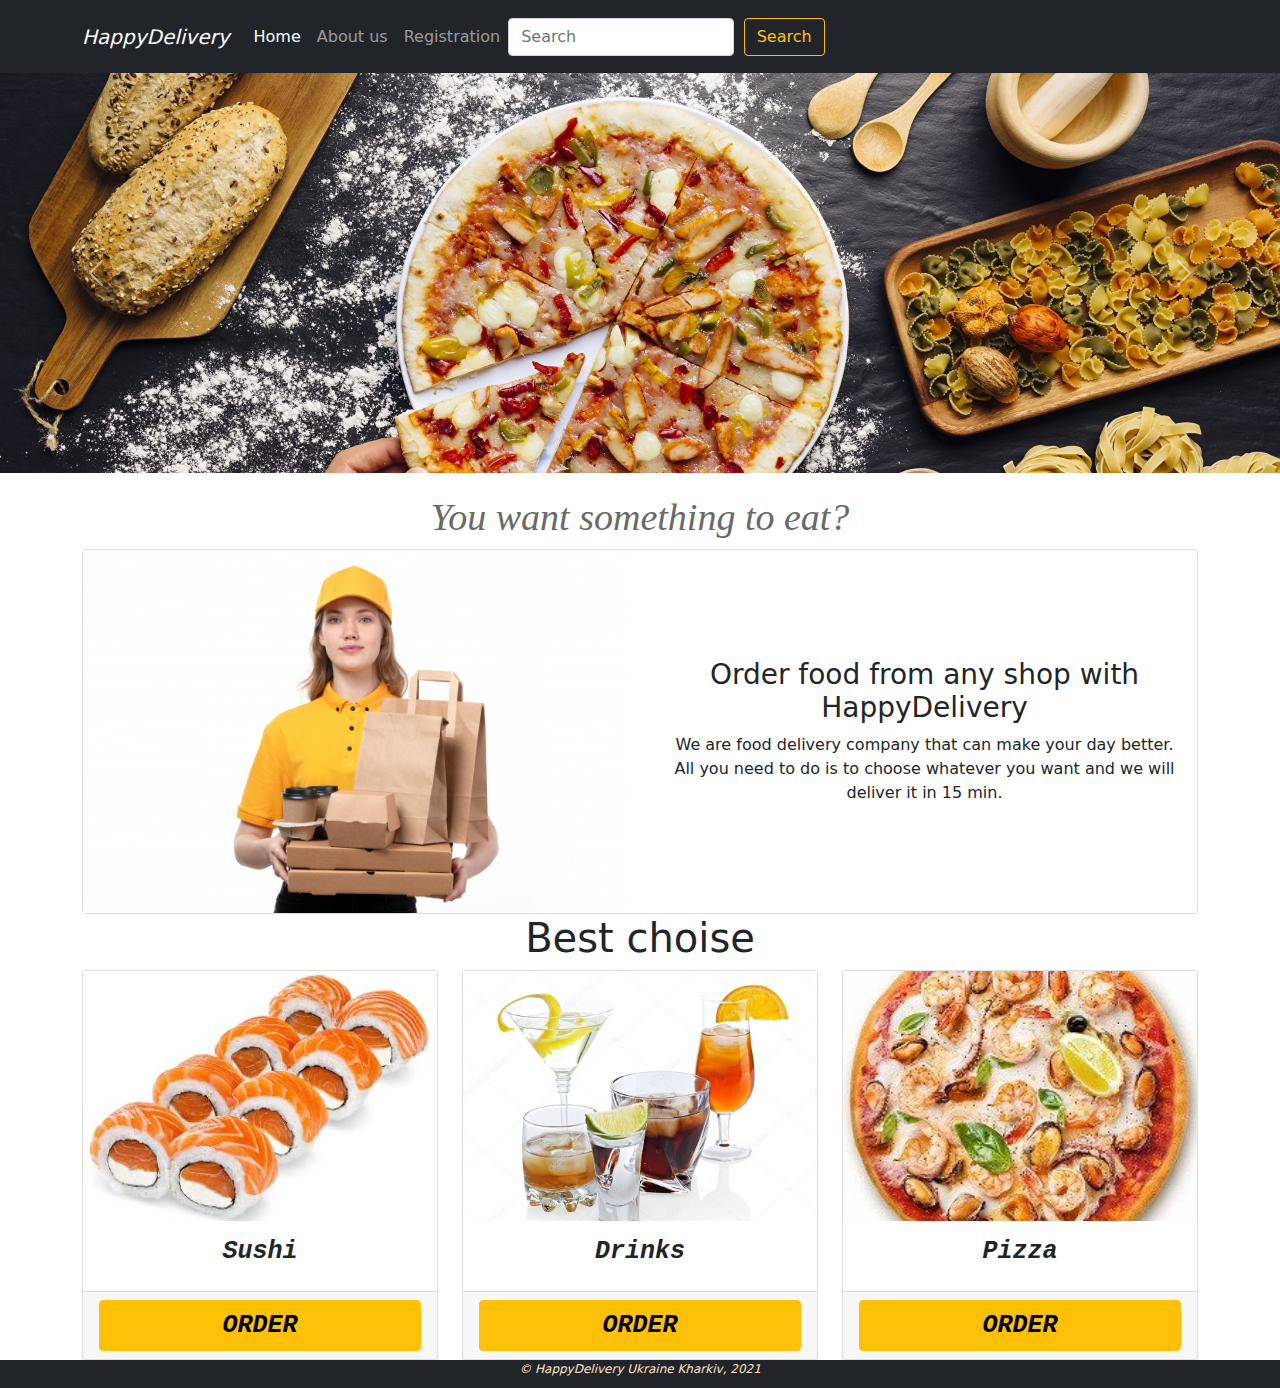
<file: BootstrapProject/index.html>
<!DOCTYPE html>
<html lang="en">
<head>
    <meta charset="UTF-8">
    <meta http-equiv="X-UA-Compatible" content="IE=edge">
    <meta name="viewport" content="width=device-width, initial-scale=1.0">
    <link rel="stylesheet" href="css/bootstrap.css">
    <link rel="shortcut icon" type="image/x-icon" href="favicon.ico" />
    <link rel="stylesheet" href="css/style.css">
    <title>HappyDelivery</title>
</head>
<body>
    <!-- NAVBAR -->
    <nav class="navbar navbar-expand-lg navbar-dark bg-dark">
        <div class="container">
            <a href="" class="navbar-brand" style="font-style: italic; font-weight: 500;">HappyDelivery</a>
            <button class="navbar-toggler" type="button" data-bs-toggle="collapse" data-bs-target="#navbarContent"
                aria-controls="navbarContent" aria-expanded="false">
            <span class="navbar-toggler-icon"></span>
            </button>
            <div class="collapse navbar-collapse" id="navbarContent">
                <ul class="navbar-nav ml-auto">
                    <li class="nav-item">
                        <a href="index.html" class="nav-link active">Home</a>
                    </li>
                    <li class="nav-item">
                        <a href="about1.html" class="nav-link">About us</a>
                    </li>
                    <li class="nav-item">
                        <a href="registration.html" class="nav-link">Registration</a>
                    </li>
                </ul>
                <form action="" class="d-flex">
                    <input type="search" placeholder="Search" class="form-control mr-2">
                </form>
                <button type="button" class="btn btn-outline-warning" style="margin: 1%;">Search</button>
            </div>
            
        </div>
        
    </nav>

    <!-- Carousel Photos -->
    <main>
      <div class="carousel slide" id="carouselControls" data-bs-ride="carousel">
        <div class="carousel-inner">
          <div class="carousel-item active">
            <img class="d-block w-100" src="img/img1.jpg" alt="">
          </div>
          <div class="carousel-item">
            <img class="d-block w-100" src="img/img2.jpg" alt="">
          </div>
          <div class="carousel-item">
            <img class="d-block w-100" src="img/img3.jpg" alt="">
          </div>
          <button class="carousel-control-prev" type="button" data-bs-target="#carouselControls" data-bs-slide="prev">
            <span class="carousel-control-prev-icon" aria-hidden="true"></span>
            <span class="visually-hidden">Previous</span>
          </button>
          <button class="carousel-control-next" type="button" data-bs-target="#carouselControls" data-bs-slide="next">
            <span class="carousel-control-next-icon" aria-hidden="true"></span>
            <span class="visually-hidden">Next</span>
          </button>
        </div>
      </div>
      <!-- End carousel -->


      <!-- Main block -->
      <div class="container">
        <h1 class="main-text">You want something to eat?</h1>
        <div class="card col">
            <div class="row align-items-center">
                <div class="col-md-6 text-center">
                    <img src="img/img4.jpg" class="img-fluid" alt="">
                </div>
                <div class="col-md-6">
                    <div class="card-body">
                        <h3 class="card-title" style="text-align: center;">
                          Order food from any shop with HappyDelivery</h3>
                        <p class="card-text"  style="text-align: center;">
                            We are food delivery company that can make your day better. All you need to do is to choose whatever you want and we will deliver it in 15 min. 
                        </p>
                    </div>
                </div>
                
            </div>
        </div>

        <!-- End main block -->

        <!-- Order block -->
        <h1 class="text-center">Best choise</h1>
        <div class="row">
            <div class="col-md-4 text-center">
                <div class="card">
                    <img src="img/sushi.jpg" style="object-fit: cover; height: 250px" alt="">
                    <div class="card-body">
                        <h4 class="card-title  button-text">Sushi</h4>
                    </div>
                    <div class="card-footer">
                        <a href="#" class="btn btn-warning w-100 button-text">ORDER</a>
                    </div>
                </div>
            </div>
            <div class="col-md-4 text-center">
                <div class="card">
                    <img src="img/drinks.jpg" style="object-fit: cover; height: 250px" alt="">
                    <div class="card-body">
                        <h4 class="card-title   button-text">Drinks</h4>
                    </div>
                    <div class="card-footer">
                        <a href="#" class="btn btn-warning w-100 button-text">ORDER</a>
                    </div>
                </div>
            </div>
            <div class="col-md-4 text-center">
                <div class="card">
                   <img src="img/pizza.jpg" style="height: 250px; object-fit: cover;" alt="">
                    <div class="card-body">
                        <h4 class="card-title   button-text" >Pizza</h4>
                    </div>
                    <div class="card-footer">
                        <a href="#" class="btn btn-warning w-100 button-text">ORDER</a>
                    </div>
                </div>
            </div>
        </div>
        <!-- End order block -->

    </div>
</div>

    </main>    

    <!-- FOOTER -->
    <footer style="height: 28px;" class="bg-dark">
      <p class="footer-text">© HappyDelivery Ukraine  Kharkiv, 2021</p>
    </footer>
      <!-- End FOOTER -->
    <script src="js/bootstrap.js"></script>
</body>
</html>
</file>
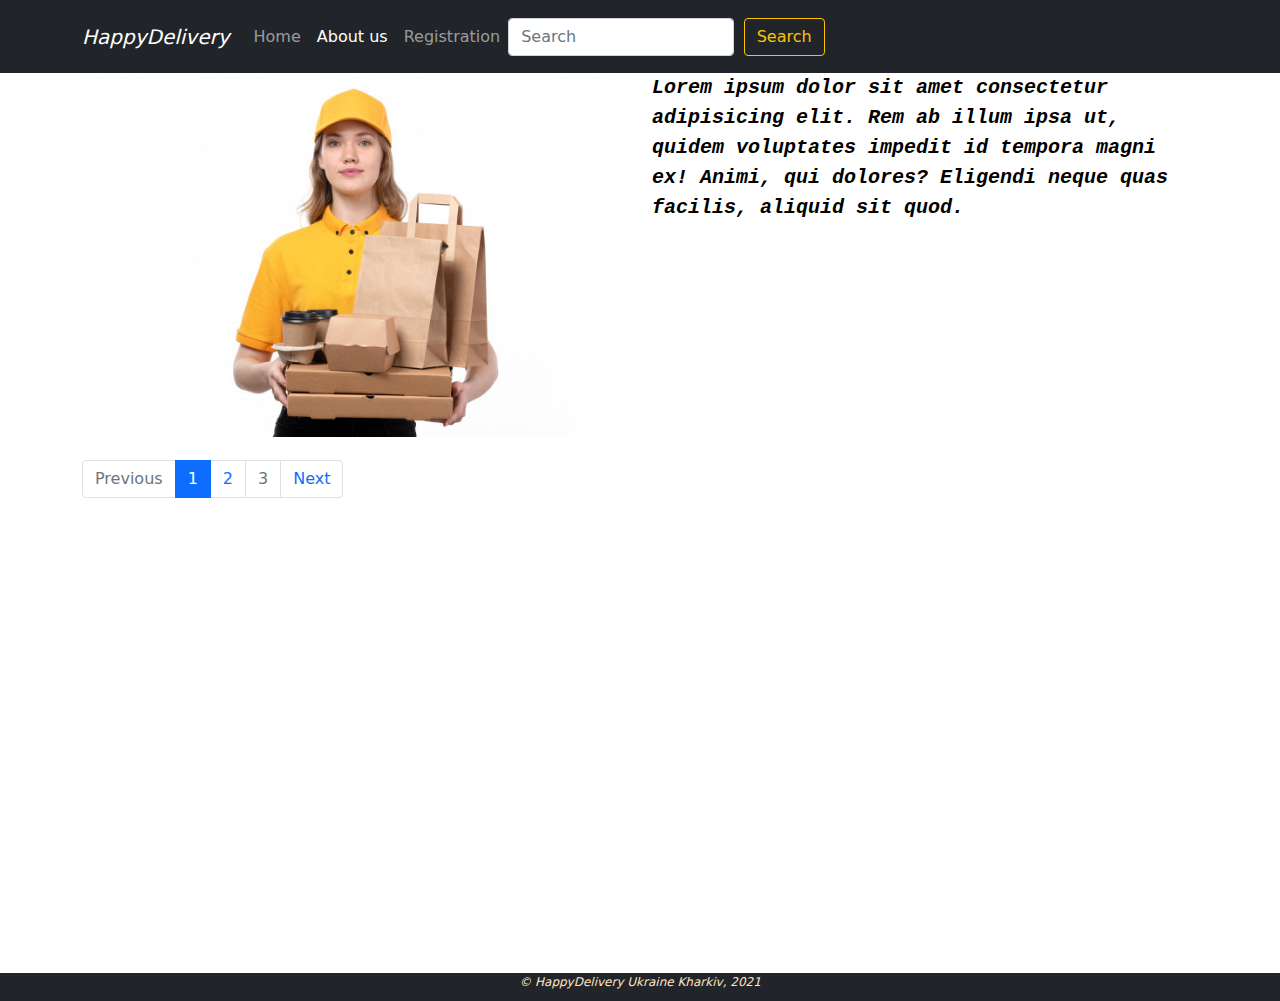
<file: BootstrapProject/about1.html>
<!DOCTYPE html>
<html lang="en">
<head>
    <meta charset="UTF-8">
    <meta http-equiv="X-UA-Compatible" content="IE=edge">
    <meta name="viewport" content="width=device-width, initial-scale=1.0">
    <link rel="stylesheet" href="css/bootstrap.css">
    <link rel="shortcut icon" type="image/x-icon" href="favicon.ico" />
    <link rel="stylesheet" href="css/style.css">
    <title>HappyDelivery</title>
</head>
<body>
    <!-- NAVBAR -->
    <nav class="navbar navbar-expand-lg navbar-dark bg-dark">
        <div class="container">
            <a href="" class="navbar-brand" style="font-style: italic; font-weight: 500;">HappyDelivery</a>
            <button class="navbar-toggler" type="button" data-bs-toggle="collapse" data-bs-target="#navbarContent"
                aria-controls="navbarContent" aria-expanded="false">
            <span class="navbar-toggler-icon"></span>
            </button>
            <div class="collapse navbar-collapse" id="navbarContent">
                <ul class="navbar-nav ml-auto">
                    <li class="nav-item">
                        <a href="index.html" class="nav-link">Home</a>
                    </li>
                    <li class="nav-item">
                        <a href="" class="nav-link active">About us</a>
                    </li>
                    <li class="nav-item">
                        <a href="registration.html" class="nav-link">Registration</a>
                    </li>
                </ul>
                <form action="" class="d-flex">
                    <input type="search" placeholder="Search" class="form-control mr-2">
                </form>
                <button type="button" class="btn btn-outline-warning" style="margin: 1%;">Search</button>
            </div>
            
        </div>
        <!-- End NAVBAR -->
    </nav>

    <main>
        <div class="container" style="height: 100vh;">
            <div class="row">
                <div class="col-md-6">
                    <img src="img/img4.jpg" class="img-fluid" alt="">
                </div>
                <div class="col-md-6">
                    <p class="black-text">
                        Lorem ipsum dolor sit amet consectetur adipisicing elit. Rem ab illum ipsa ut, quidem voluptates impedit id tempora magni ex! Animi, qui dolores? Eligendi neque quas facilis, aliquid sit quod.
                    </p>
                </div>
            </div>
            <div class="row">
                <div style="margin-top: 2%;">
                    <nav aria-label="Pagination">
                        <ul class="pagination">
                          <li class="page-item disabled">
                            <a class="page-link" href="#" tabindex="-1" aria-disabled="true">Previous</a>
                          </li>
                          <li class="page-item active"><a class="page-link" href="#">1</a></li>
                          <li class="page-item " aria-current="page">
                            <a class="page-link" href="about2.html">2</a>
                          </li>
                          <li class="page-item disabled"><a class="page-link" href="#">3</a></li>
                          <li class="page-item">
                            <a class="page-link" href="about2.html">Next</a>
                          </li>
                        </ul>
                      </nav>
                </div>
            </div>

        </div>
    </main>    

    <!-- FOOTER -->
    <footer style="height: 28px;" class="bg-dark">
      <p class="footer-text">© HappyDelivery Ukraine  Kharkiv, 2021</p>
    </footer>
      <!-- End FOOTER -->
    <script src="js/bootstrap.js"></script>
    <script src="js/regvalid.js"></script>
    <script src="http://ajax.googleapis.com/ajax/libs/jquery/3.6.0/jquery.min.js"></script>
</body>
</html>
</file>
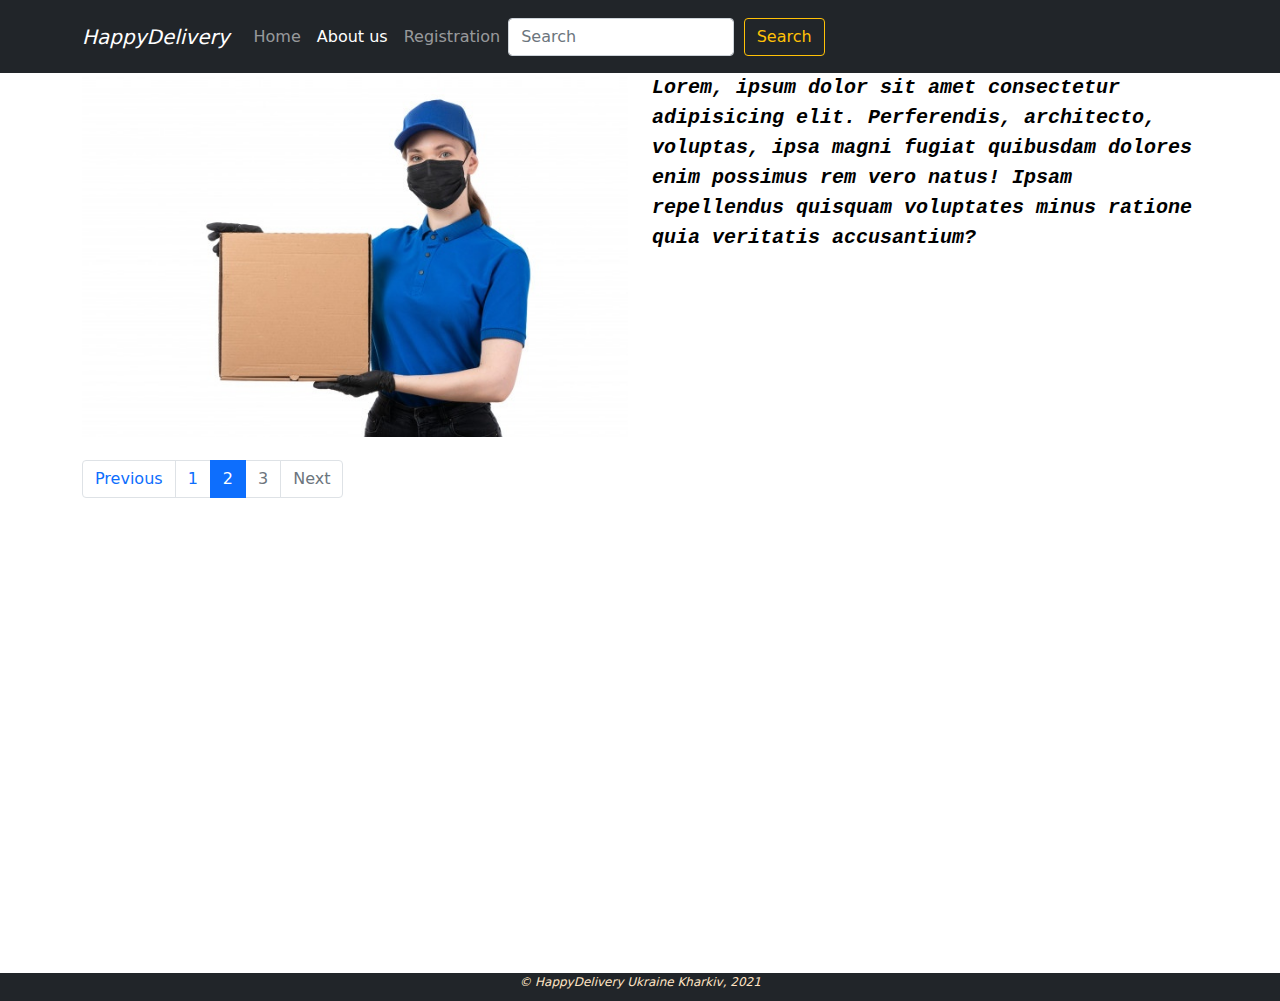
<file: BootstrapProject/about2.html>
<!DOCTYPE html>
<html lang="en">
<head>
    <meta charset="UTF-8">
    <meta http-equiv="X-UA-Compatible" content="IE=edge">
    <meta name="viewport" content="width=device-width, initial-scale=1.0">
    <link rel="stylesheet" href="css/bootstrap.css">
    <link rel="shortcut icon" type="image/x-icon" href="favicon.ico" />
    <link rel="stylesheet" href="css/style.css">
    <title>HappyDelivery</title>
</head>
<body>
    <!-- NAVBAR -->
    <nav class="navbar navbar-expand-lg navbar-dark bg-dark">
        <div class="container">
            <a href="" class="navbar-brand" style="font-style: italic; font-weight: 500;">HappyDelivery</a>
            <button class="navbar-toggler" type="button" data-bs-toggle="collapse" data-bs-target="#navbarContent"
                aria-controls="navbarContent" aria-expanded="false">
            <span class="navbar-toggler-icon"></span>
            </button>
            <div class="collapse navbar-collapse" id="navbarContent">
                <ul class="navbar-nav ml-auto">
                    <li class="nav-item">
                        <a href="index.html" class="nav-link">Home</a>
                    </li>
                    <li class="nav-item">
                        <a href="" class="nav-link active">About us</a>
                    </li>
                    <li class="nav-item">
                        <a href="registration.html" class="nav-link">Registration</a>
                    </li>
                </ul>
                <form action="" class="d-flex">
                    <input type="search" placeholder="Search" class="form-control mr-2">
                </form>
                <button type="button" class="btn btn-outline-warning" style="margin: 1%;">Search</button>
            </div>
            
        </div>
        <!-- End NAVBAR -->
    </nav>

    <main>
        <div class="container" style="height: 100vh;">
            <div class="row">
                <div class="col-md-6">
                    <img src="img/img5.jpg" class="img-fluid" alt="">
                </div>
                <div class="col-md-6">
                    <p class="black-text">
                        Lorem, ipsum dolor sit amet consectetur adipisicing elit. Perferendis, architecto, voluptas, ipsa magni fugiat quibusdam dolores enim possimus rem vero natus! Ipsam repellendus quisquam voluptates minus ratione quia veritatis accusantium?    
                    </p>
                </div>
            </div>
            <div class="row">
                <div style="margin-top: 2%;">
                    <nav aria-label="Pagination">
                        <ul class="pagination">
                          <li class="page-item">
                            <a class="page-link" href="about1.html" tabindex="-1" aria-disabled="true">Previous</a>
                          </li>
                          <li class="page-item ">
                              <a class="page-link" href="about1.html">1</a></li>
                          <li class="page-item active" aria-current="page">
                            <a class="page-link" href="about2.html">2</a>
                          </li>
                          <li class="page-item disabled" >
                              <a class="page-link" href="#" tabindex="-1">3</a></li>
                          <li class="page-item disabled">
                            <a class="page-link" aria-disabled="true" href="#">Next</a>
                          </li>
                        </ul>
                      </nav>
                </div>
            </div>

        </div>
    </main>    

    <!-- FOOTER -->
    <footer style="height: 28px;" class="bg-dark">
      <p class="footer-text">© HappyDelivery Ukraine  Kharkiv, 2021</p>
    </footer>
      <!-- End FOOTER -->
    <script src="js/bootstrap.js"></script>
    <script src="js/regvalid.js"></script>
    <script src="http://ajax.googleapis.com/ajax/libs/jquery/3.6.0/jquery.min.js"></script>
</body>
</html>
</file>
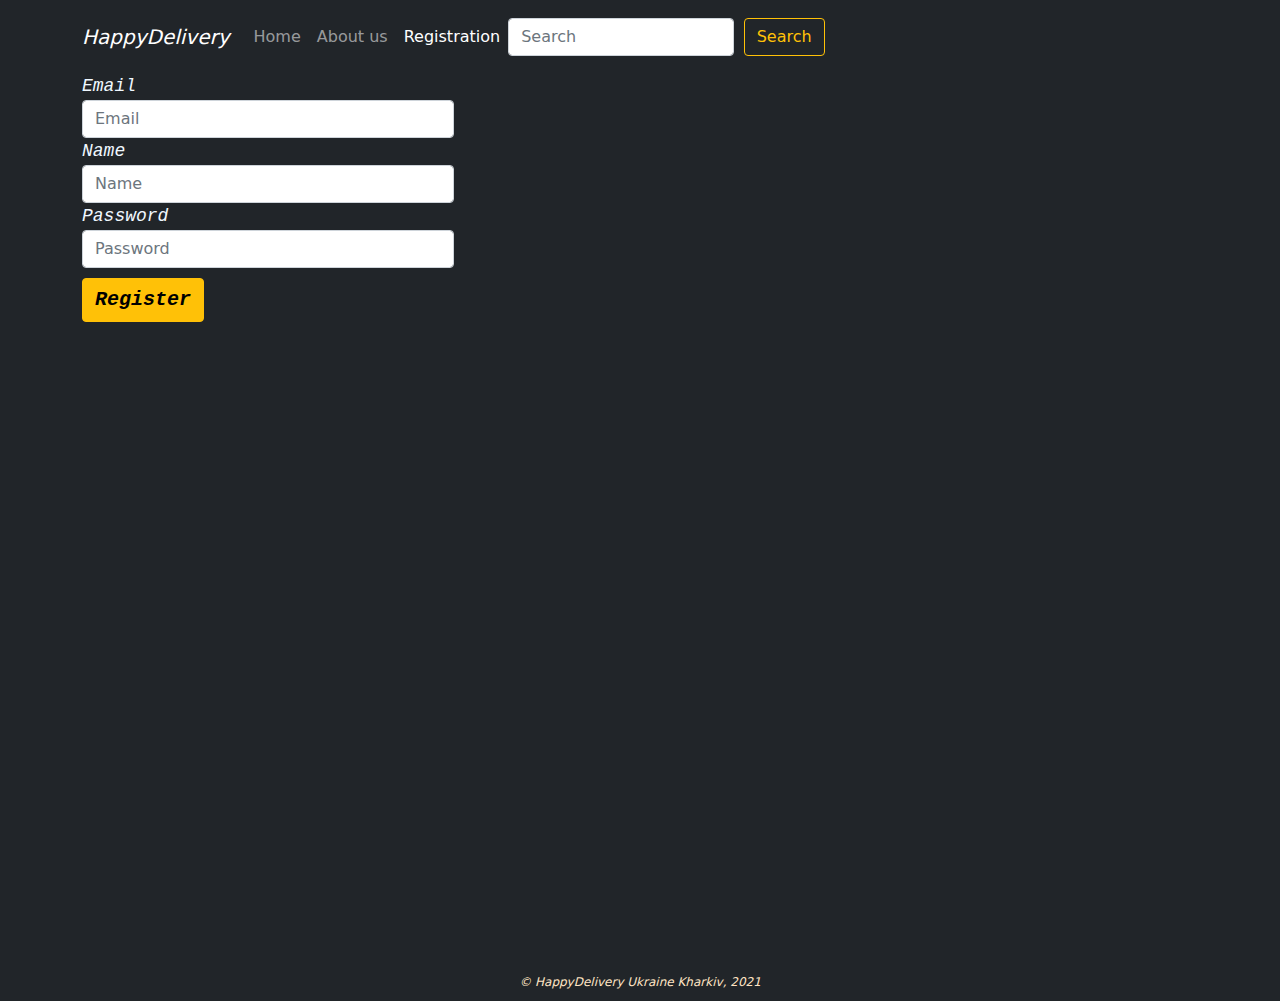
<file: BootstrapProject/registration.html>
<!DOCTYPE html>
<html lang="en">
<head>
    <meta charset="UTF-8">
    <meta http-equiv="X-UA-Compatible" content="IE=edge">
    <meta name="viewport" content="width=device-width, initial-scale=1.0">
    <link rel="stylesheet" href="css/bootstrap.css">
    <link rel="shortcut icon" type="image/x-icon" href="favicon.ico" />
    <link rel="stylesheet" href="css/style.css">
    <title>HappyDelivery</title>
</head>
<body>
    <!-- NAVBAR -->
    <nav class="navbar navbar-expand-lg navbar-dark bg-dark">
        <div class="container">
            <a href="" class="navbar-brand" style="font-style: italic; font-weight: 500;">HappyDelivery</a>
            <button class="navbar-toggler" type="button" data-bs-toggle="collapse" data-bs-target="#navbarContent"
                aria-controls="navbarContent" aria-expanded="false">
            <span class="navbar-toggler-icon"></span>
            </button>
            <div class="collapse navbar-collapse" id="navbarContent">
                <ul class="navbar-nav ml-auto">
                    <li class="nav-item">
                        <a href="index.html" class="nav-link">Home</a>
                    </li>
                    <li class="nav-item">
                        <a href="" class="nav-link">About us</a>
                    </li>
                    <li class="nav-item">
                        <a href="registration.html" class="nav-link active">Registration</a>
                    </li>
                </ul>
                <form action="" class="d-flex">
                    <input type="search" placeholder="Search" class="form-control mr-2">
                </form>
                <button type="button" class="btn btn-outline-warning" style="margin: 1%;">Search</button>
            </div>
            
        </div>
        <!-- End NAVBAR -->
    </nav>

    <main class="bg-dark">
        <div class="container" style="height: 100vh;">
            <form class="col-md-4" id="registrationForm">
                <div class="form-group">
                    <label class="control-label white-text" for="email">Email</label>
                    <div class="md-4">
                        <input type="text" class="form-control" id="email" name="email" placeholder="Email" />
                    </div>
                </div>
                <div class="form-group">
                    <label class="control-label white-text" for="name">Name</label>
                    <div>
                        <input type="text" class="form-control" id="name" name="name" placeholder="Name" />
                    </div>
                </div>
                <div class="form-group">
                    <label class="control-label white-text" for="password">Password</label>
                    <div>
                        <input type="password" class="form-control" id="password" name="password" placeholder="Password" />
                    </div>
                </div>
                <div class="form-group">
                    <div>
                        <button  type="button" class="btn btn-warning black-text" style="margin-top: 10px;" onclick="checkReg()">Register</button>
                    </div>
                </div>
            </form>

        </div>
    </main>    

    <!-- FOOTER -->
    <footer style="height: 28px;" class="bg-dark">
      <p class="footer-text">© HappyDelivery Ukraine  Kharkiv, 2021</p>
    </footer>
      <!-- End FOOTER -->
    <script src="js/bootstrap.js"></script>
    <script src="js/regvalid.js"></script>
    <script src="http://ajax.googleapis.com/ajax/libs/jquery/3.6.0/jquery.min.js"></script>
</body>
</html>
</file>
<file: BootstrapProject/css/style.css>
.main-text{
    font-size: 38px;
    font-family: Impact;
    font-style: italic;
    color: dimgray;
    text-align: center;
    margin-top: 2%;
}
.carousel-item{
    max-height: 400px;
}

.carousel-item img{
    max-height: 400px;
    object-fit:cover;
}
.button-text{
    font-style: italic;
    font-size: 25px;
    font-weight: 600;
    font-family:'Courier New', Courier, monospace;
}

.footer-text{
    color: bisque;
    text-align: center;
    font-size: 12px;
    font-style: italic;
}
.white-text{
    color: aliceblue;
    font-size: 18px;
    font-style: italic;
    font-family: 'Courier New', Courier, monospace;
}
.black-text{
    color: black;
    font-size: 20px;
    font-style: italic;
    font-weight: 600;
    font-family: 'Courier New', Courier, monospace;
}
</file>
